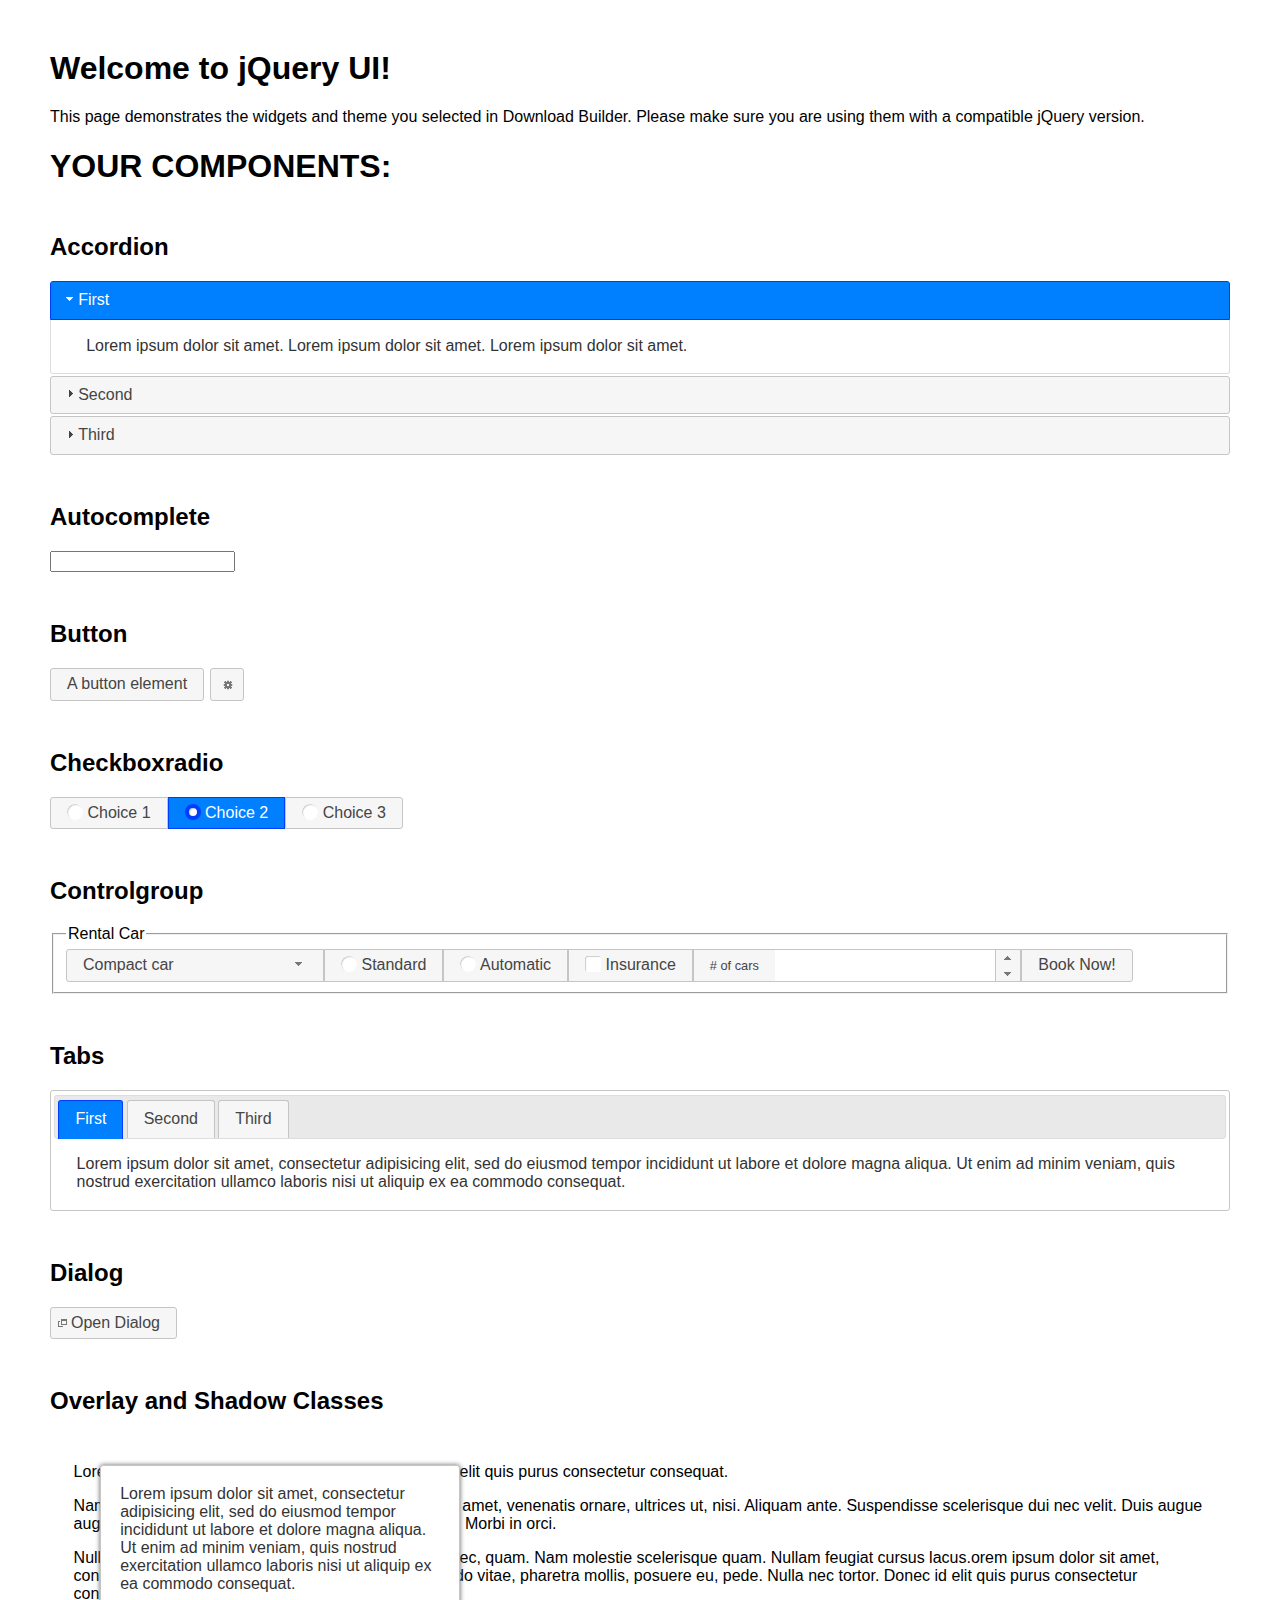
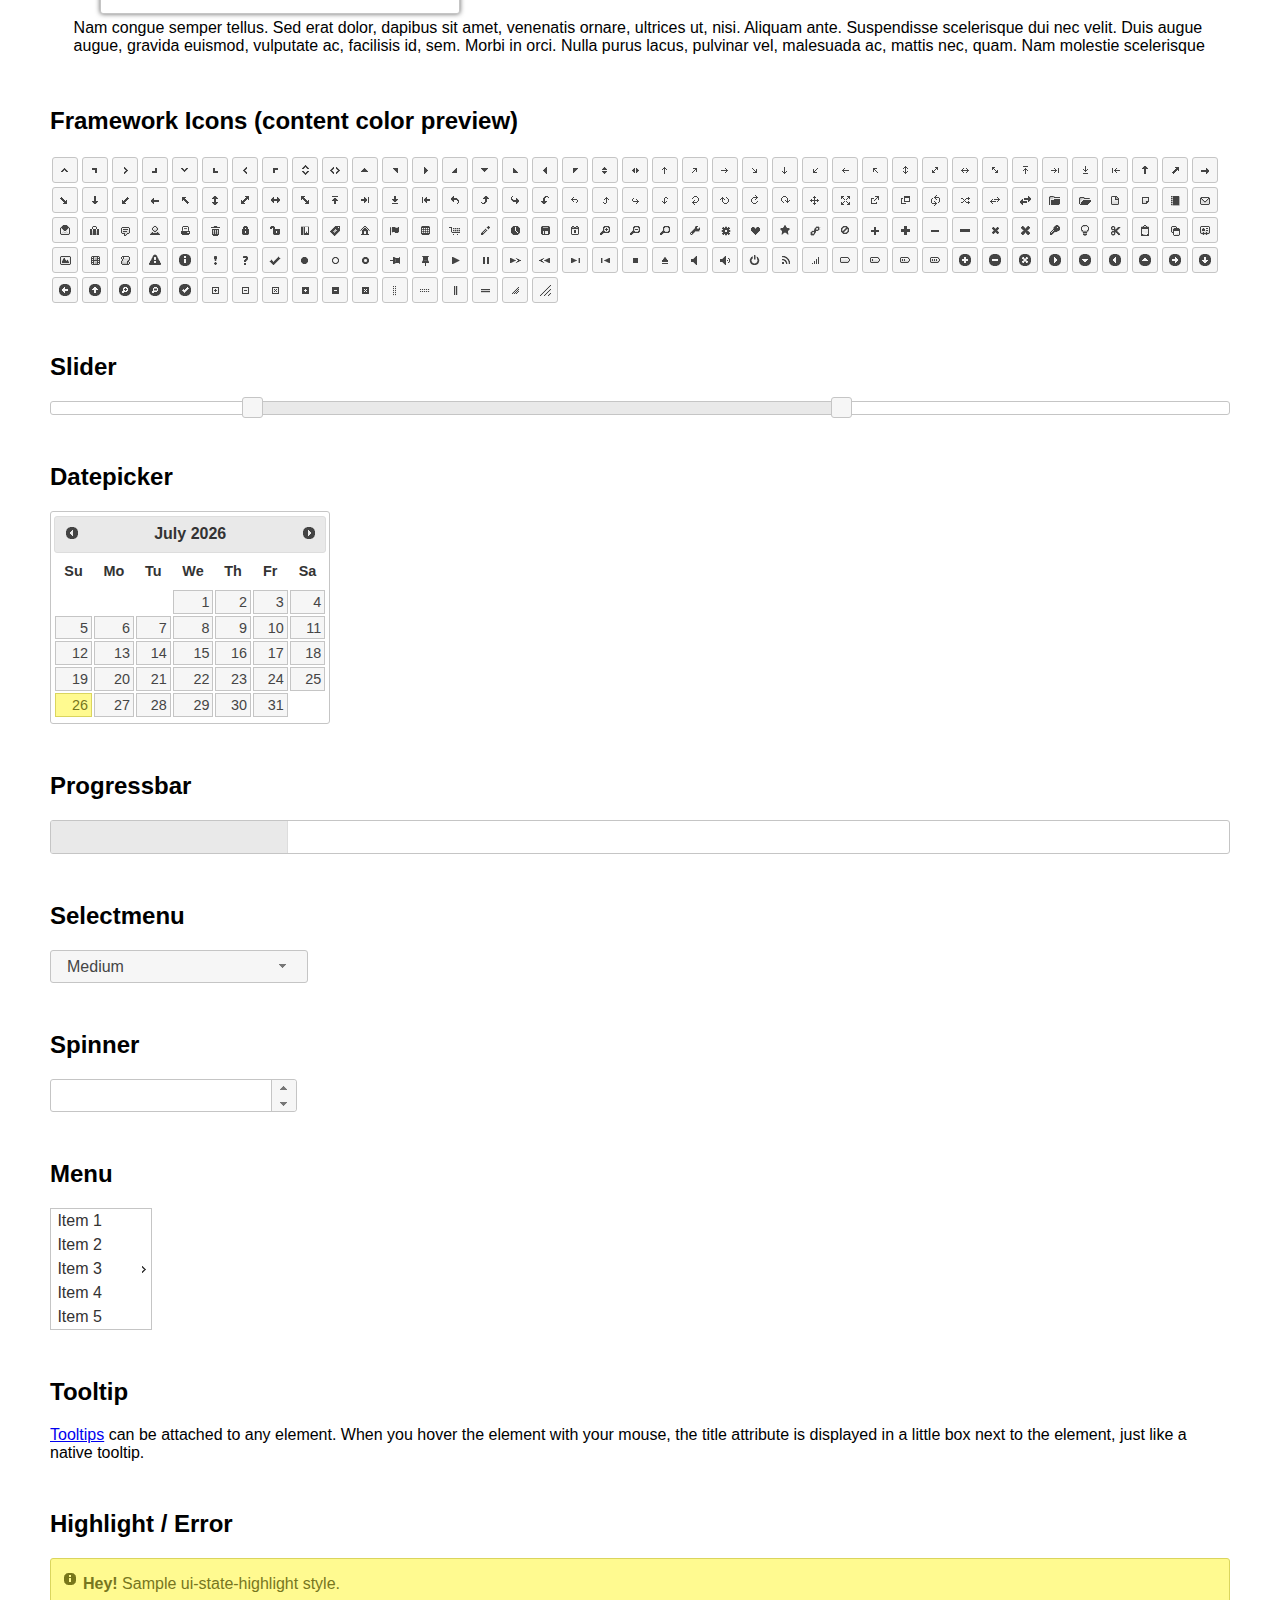
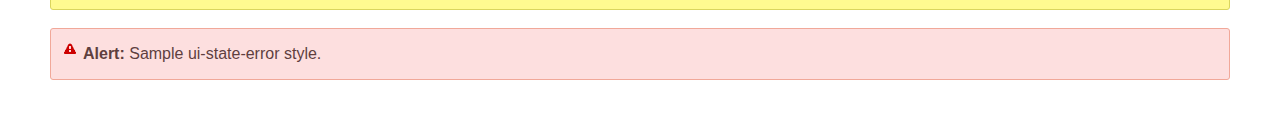
<file: project/app/static/jquery-ui-1.12.1/index.html>
<!doctype html>
<html lang="us">
<head>
	<meta charset="utf-8">
	<title>jQuery UI Example Page</title>
	<link href="jquery-ui.css" rel="stylesheet">
	<style>
	body{
		font-family: "Trebuchet MS", sans-serif;
		margin: 50px;
	}
	.demoHeaders {
		margin-top: 2em;
	}
	#dialog-link {
		padding: .4em 1em .4em 20px;
		text-decoration: none;
		position: relative;
	}
	#dialog-link span.ui-icon {
		margin: 0 5px 0 0;
		position: absolute;
		left: .2em;
		top: 50%;
		margin-top: -8px;
	}
	#icons {
		margin: 0;
		padding: 0;
	}
	#icons li {
		margin: 2px;
		position: relative;
		padding: 4px 0;
		cursor: pointer;
		float: left;
		list-style: none;
	}
	#icons span.ui-icon {
		float: left;
		margin: 0 4px;
	}
	.fakewindowcontain .ui-widget-overlay {
		position: absolute;
	}
	select {
		width: 200px;
	}
	</style>
</head>
<body>

<h1>Welcome to jQuery UI!</h1>

<div class="ui-widget">
	<p>This page demonstrates the widgets and theme you selected in Download Builder. Please make sure you are using them with a compatible jQuery version.</p>
</div>

<h1>YOUR COMPONENTS:</h1>


<!-- Accordion -->
<h2 class="demoHeaders">Accordion</h2>
<div id="accordion">
	<h3>First</h3>
	<div>Lorem ipsum dolor sit amet. Lorem ipsum dolor sit amet. Lorem ipsum dolor sit amet.</div>
	<h3>Second</h3>
	<div>Phasellus mattis tincidunt nibh.</div>
	<h3>Third</h3>
	<div>Nam dui erat, auctor a, dignissim quis.</div>
</div>



<!-- Autocomplete -->
<h2 class="demoHeaders">Autocomplete</h2>
<div>
	<input id="autocomplete" title="type &quot;a&quot;">
</div>



<!-- Button -->
<h2 class="demoHeaders">Button</h2>
<button id="button">A button element</button>
<button id="button-icon">An icon-only button</button>



<!-- Checkboxradio -->
<h2 class="demoHeaders">Checkboxradio</h2>
<form style="margin-top: 1em;">
	<div id="radioset">
		<input type="radio" id="radio1" name="radio"><label for="radio1">Choice 1</label>
		<input type="radio" id="radio2" name="radio" checked="checked"><label for="radio2">Choice 2</label>
		<input type="radio" id="radio3" name="radio"><label for="radio3">Choice 3</label>
	</div>
</form>



<!-- Controlgroup -->
<h2 class="demoHeaders">Controlgroup</h2>
<fieldset>
	<legend>Rental Car</legend>
	<div id="controlgroup">
		<select id="car-type">
			<option>Compact car</option>
			<option>Midsize car</option>
			<option>Full size car</option>
			<option>SUV</option>
			<option>Luxury</option>
			<option>Truck</option>
			<option>Van</option>
		</select>
		<label for="transmission-standard">Standard</label>
		<input type="radio" name="transmission" id="transmission-standard">
		<label for="transmission-automatic">Automatic</label>
		<input type="radio" name="transmission" id="transmission-automatic">
		<label for="insurance">Insurance</label>
		<input type="checkbox" name="insurance" id="insurance">
		<label for="horizontal-spinner" class="ui-controlgroup-label"># of cars</label>
		<input id="horizontal-spinner" class="ui-spinner-input">
		<button>Book Now!</button>
	</div>
</fieldset>



<!-- Tabs -->
<h2 class="demoHeaders">Tabs</h2>
<div id="tabs">
	<ul>
		<li><a href="#tabs-1">First</a></li>
		<li><a href="#tabs-2">Second</a></li>
		<li><a href="#tabs-3">Third</a></li>
	</ul>
	<div id="tabs-1">Lorem ipsum dolor sit amet, consectetur adipisicing elit, sed do eiusmod tempor incididunt ut labore et dolore magna aliqua. Ut enim ad minim veniam, quis nostrud exercitation ullamco laboris nisi ut aliquip ex ea commodo consequat.</div>
	<div id="tabs-2">Phasellus mattis tincidunt nibh. Cras orci urna, blandit id, pretium vel, aliquet ornare, felis. Maecenas scelerisque sem non nisl. Fusce sed lorem in enim dictum bibendum.</div>
	<div id="tabs-3">Nam dui erat, auctor a, dignissim quis, sollicitudin eu, felis. Pellentesque nisi urna, interdum eget, sagittis et, consequat vestibulum, lacus. Mauris porttitor ullamcorper augue.</div>
</div>



<h2 class="demoHeaders">Dialog</h2>
<p>
	<button id="dialog-link" class="ui-button ui-corner-all ui-widget">
		<span class="ui-icon ui-icon-newwin"></span>Open Dialog
	</button>
</p>

<h2 class="demoHeaders">Overlay and Shadow Classes</h2>
<div style="position: relative; width: 96%; height: 200px; padding:1% 2%; overflow:hidden;" class="fakewindowcontain">
	<p>Lorem ipsum dolor sit amet,  Nulla nec tortor. Donec id elit quis purus consectetur consequat. </p><p>Nam congue semper tellus. Sed erat dolor, dapibus sit amet, venenatis ornare, ultrices ut, nisi. Aliquam ante. Suspendisse scelerisque dui nec velit. Duis augue augue, gravida euismod, vulputate ac, facilisis id, sem. Morbi in orci. </p><p>Nulla purus lacus, pulvinar vel, malesuada ac, mattis nec, quam. Nam molestie scelerisque quam. Nullam feugiat cursus lacus.orem ipsum dolor sit amet, consectetur adipiscing elit. Donec libero risus, commodo vitae, pharetra mollis, posuere eu, pede. Nulla nec tortor. Donec id elit quis purus consectetur consequat. </p><p>Nam congue semper tellus. Sed erat dolor, dapibus sit amet, venenatis ornare, ultrices ut, nisi. Aliquam ante. Suspendisse scelerisque dui nec velit. Duis augue augue, gravida euismod, vulputate ac, facilisis id, sem. Morbi in orci. Nulla purus lacus, pulvinar vel, malesuada ac, mattis nec, quam. Nam molestie scelerisque quam. </p><p>Nullam feugiat cursus lacus.orem ipsum dolor sit amet, consectetur adipiscing elit. Donec libero risus, commodo vitae, pharetra mollis, posuere eu, pede. Nulla nec tortor. Donec id elit quis purus consectetur consequat. Nam congue semper tellus. Sed erat dolor, dapibus sit amet, venenatis ornare, ultrices ut, nisi. Aliquam ante. </p><p>Suspendisse scelerisque dui nec velit. Duis augue augue, gravida euismod, vulputate ac, facilisis id, sem. Morbi in orci. Nulla purus lacus, pulvinar vel, malesuada ac, mattis nec, quam. Nam molestie scelerisque quam. Nullam feugiat cursus lacus.orem ipsum dolor sit amet, consectetur adipiscing elit. Donec libero risus, commodo vitae, pharetra mollis, posuere eu, pede. Nulla nec tortor. Donec id elit quis purus consectetur consequat. Nam congue semper tellus. Sed erat dolor, dapibus sit amet, venenatis ornare, ultrices ut, nisi. </p>

	<!-- ui-dialog -->
	<div class="ui-widget-overlay ui-front"></div>
	<div style="position: absolute; width: 320px; left: 50px; top: 30px; padding: 1.2em" class="ui-widget ui-front ui-widget-content ui-corner-all ui-widget-shadow">
		Lorem ipsum dolor sit amet, consectetur adipisicing elit, sed do eiusmod tempor incididunt ut labore et dolore magna aliqua. Ut enim ad minim veniam, quis nostrud exercitation ullamco laboris nisi ut aliquip ex ea commodo consequat.
	</div>

</div>

<!-- ui-dialog -->
<div id="dialog" title="Dialog Title">
	<p>Lorem ipsum dolor sit amet, consectetur adipisicing elit, sed do eiusmod tempor incididunt ut labore et dolore magna aliqua. Ut enim ad minim veniam, quis nostrud exercitation ullamco laboris nisi ut aliquip ex ea commodo consequat.</p>
</div>



<h2 class="demoHeaders">Framework Icons (content color preview)</h2>
<ul id="icons" class="ui-widget ui-helper-clearfix">
	<li class="ui-state-default ui-corner-all" title=".ui-icon-caret-1-n"><span class="ui-icon ui-icon-caret-1-n"></span></li>
	<li class="ui-state-default ui-corner-all" title=".ui-icon-caret-1-ne"><span class="ui-icon ui-icon-caret-1-ne"></span></li>
	<li class="ui-state-default ui-corner-all" title=".ui-icon-caret-1-e"><span class="ui-icon ui-icon-caret-1-e"></span></li>
	<li class="ui-state-default ui-corner-all" title=".ui-icon-caret-1-se"><span class="ui-icon ui-icon-caret-1-se"></span></li>
	<li class="ui-state-default ui-corner-all" title=".ui-icon-caret-1-s"><span class="ui-icon ui-icon-caret-1-s"></span></li>
	<li class="ui-state-default ui-corner-all" title=".ui-icon-caret-1-sw"><span class="ui-icon ui-icon-caret-1-sw"></span></li>
	<li class="ui-state-default ui-corner-all" title=".ui-icon-caret-1-w"><span class="ui-icon ui-icon-caret-1-w"></span></li>
	<li class="ui-state-default ui-corner-all" title=".ui-icon-caret-1-nw"><span class="ui-icon ui-icon-caret-1-nw"></span></li>
	<li class="ui-state-default ui-corner-all" title=".ui-icon-caret-2-n-s"><span class="ui-icon ui-icon-caret-2-n-s"></span></li>
	<li class="ui-state-default ui-corner-all" title=".ui-icon-caret-2-e-w"><span class="ui-icon ui-icon-caret-2-e-w"></span></li>
	<li class="ui-state-default ui-corner-all" title=".ui-icon-triangle-1-n"><span class="ui-icon ui-icon-triangle-1-n"></span></li>
	<li class="ui-state-default ui-corner-all" title=".ui-icon-triangle-1-ne"><span class="ui-icon ui-icon-triangle-1-ne"></span></li>
	<li class="ui-state-default ui-corner-all" title=".ui-icon-triangle-1-e"><span class="ui-icon ui-icon-triangle-1-e"></span></li>
	<li class="ui-state-default ui-corner-all" title=".ui-icon-triangle-1-se"><span class="ui-icon ui-icon-triangle-1-se"></span></li>
	<li class="ui-state-default ui-corner-all" title=".ui-icon-triangle-1-s"><span class="ui-icon ui-icon-triangle-1-s"></span></li>
	<li class="ui-state-default ui-corner-all" title=".ui-icon-triangle-1-sw"><span class="ui-icon ui-icon-triangle-1-sw"></span></li>
	<li class="ui-state-default ui-corner-all" title=".ui-icon-triangle-1-w"><span class="ui-icon ui-icon-triangle-1-w"></span></li>
	<li class="ui-state-default ui-corner-all" title=".ui-icon-triangle-1-nw"><span class="ui-icon ui-icon-triangle-1-nw"></span></li>
	<li class="ui-state-default ui-corner-all" title=".ui-icon-triangle-2-n-s"><span class="ui-icon ui-icon-triangle-2-n-s"></span></li>
	<li class="ui-state-default ui-corner-all" title=".ui-icon-triangle-2-e-w"><span class="ui-icon ui-icon-triangle-2-e-w"></span></li>
	<li class="ui-state-default ui-corner-all" title=".ui-icon-arrow-1-n"><span class="ui-icon ui-icon-arrow-1-n"></span></li>
	<li class="ui-state-default ui-corner-all" title=".ui-icon-arrow-1-ne"><span class="ui-icon ui-icon-arrow-1-ne"></span></li>
	<li class="ui-state-default ui-corner-all" title=".ui-icon-arrow-1-e"><span class="ui-icon ui-icon-arrow-1-e"></span></li>
	<li class="ui-state-default ui-corner-all" title=".ui-icon-arrow-1-se"><span class="ui-icon ui-icon-arrow-1-se"></span></li>
	<li class="ui-state-default ui-corner-all" title=".ui-icon-arrow-1-s"><span class="ui-icon ui-icon-arrow-1-s"></span></li>
	<li class="ui-state-default ui-corner-all" title=".ui-icon-arrow-1-sw"><span class="ui-icon ui-icon-arrow-1-sw"></span></li>
	<li class="ui-state-default ui-corner-all" title=".ui-icon-arrow-1-w"><span class="ui-icon ui-icon-arrow-1-w"></span></li>
	<li class="ui-state-default ui-corner-all" title=".ui-icon-arrow-1-nw"><span class="ui-icon ui-icon-arrow-1-nw"></span></li>
	<li class="ui-state-default ui-corner-all" title=".ui-icon-arrow-2-n-s"><span class="ui-icon ui-icon-arrow-2-n-s"></span></li>
	<li class="ui-state-default ui-corner-all" title=".ui-icon-arrow-2-ne-sw"><span class="ui-icon ui-icon-arrow-2-ne-sw"></span></li>
	<li class="ui-state-default ui-corner-all" title=".ui-icon-arrow-2-e-w"><span class="ui-icon ui-icon-arrow-2-e-w"></span></li>
	<li class="ui-state-default ui-corner-all" title=".ui-icon-arrow-2-se-nw"><span class="ui-icon ui-icon-arrow-2-se-nw"></span></li>
	<li class="ui-state-default ui-corner-all" title=".ui-icon-arrowstop-1-n"><span class="ui-icon ui-icon-arrowstop-1-n"></span></li>
	<li class="ui-state-default ui-corner-all" title=".ui-icon-arrowstop-1-e"><span class="ui-icon ui-icon-arrowstop-1-e"></span></li>
	<li class="ui-state-default ui-corner-all" title=".ui-icon-arrowstop-1-s"><span class="ui-icon ui-icon-arrowstop-1-s"></span></li>
	<li class="ui-state-default ui-corner-all" title=".ui-icon-arrowstop-1-w"><span class="ui-icon ui-icon-arrowstop-1-w"></span></li>
	<li class="ui-state-default ui-corner-all" title=".ui-icon-arrowthick-1-n"><span class="ui-icon ui-icon-arrowthick-1-n"></span></li>
	<li class="ui-state-default ui-corner-all" title=".ui-icon-arrowthick-1-ne"><span class="ui-icon ui-icon-arrowthick-1-ne"></span></li>
	<li class="ui-state-default ui-corner-all" title=".ui-icon-arrowthick-1-e"><span class="ui-icon ui-icon-arrowthick-1-e"></span></li>
	<li class="ui-state-default ui-corner-all" title=".ui-icon-arrowthick-1-se"><span class="ui-icon ui-icon-arrowthick-1-se"></span></li>
	<li class="ui-state-default ui-corner-all" title=".ui-icon-arrowthick-1-s"><span class="ui-icon ui-icon-arrowthick-1-s"></span></li>
	<li class="ui-state-default ui-corner-all" title=".ui-icon-arrowthick-1-sw"><span class="ui-icon ui-icon-arrowthick-1-sw"></span></li>
	<li class="ui-state-default ui-corner-all" title=".ui-icon-arrowthick-1-w"><span class="ui-icon ui-icon-arrowthick-1-w"></span></li>
	<li class="ui-state-default ui-corner-all" title=".ui-icon-arrowthick-1-nw"><span class="ui-icon ui-icon-arrowthick-1-nw"></span></li>
	<li class="ui-state-default ui-corner-all" title=".ui-icon-arrowthick-2-n-s"><span class="ui-icon ui-icon-arrowthick-2-n-s"></span></li>
	<li class="ui-state-default ui-corner-all" title=".ui-icon-arrowthick-2-ne-sw"><span class="ui-icon ui-icon-arrowthick-2-ne-sw"></span></li>
	<li class="ui-state-default ui-corner-all" title=".ui-icon-arrowthick-2-e-w"><span class="ui-icon ui-icon-arrowthick-2-e-w"></span></li>
	<li class="ui-state-default ui-corner-all" title=".ui-icon-arrowthick-2-se-nw"><span class="ui-icon ui-icon-arrowthick-2-se-nw"></span></li>
	<li class="ui-state-default ui-corner-all" title=".ui-icon-arrowthickstop-1-n"><span class="ui-icon ui-icon-arrowthickstop-1-n"></span></li>
	<li class="ui-state-default ui-corner-all" title=".ui-icon-arrowthickstop-1-e"><span class="ui-icon ui-icon-arrowthickstop-1-e"></span></li>
	<li class="ui-state-default ui-corner-all" title=".ui-icon-arrowthickstop-1-s"><span class="ui-icon ui-icon-arrowthickstop-1-s"></span></li>
	<li class="ui-state-default ui-corner-all" title=".ui-icon-arrowthickstop-1-w"><span class="ui-icon ui-icon-arrowthickstop-1-w"></span></li>
	<li class="ui-state-default ui-corner-all" title=".ui-icon-arrowreturnthick-1-w"><span class="ui-icon ui-icon-arrowreturnthick-1-w"></span></li>
	<li class="ui-state-default ui-corner-all" title=".ui-icon-arrowreturnthick-1-n"><span class="ui-icon ui-icon-arrowreturnthick-1-n"></span></li>
	<li class="ui-state-default ui-corner-all" title=".ui-icon-arrowreturnthick-1-e"><span class="ui-icon ui-icon-arrowreturnthick-1-e"></span></li>
	<li class="ui-state-default ui-corner-all" title=".ui-icon-arrowreturnthick-1-s"><span class="ui-icon ui-icon-arrowreturnthick-1-s"></span></li>
	<li class="ui-state-default ui-corner-all" title=".ui-icon-arrowreturn-1-w"><span class="ui-icon ui-icon-arrowreturn-1-w"></span></li>
	<li class="ui-state-default ui-corner-all" title=".ui-icon-arrowreturn-1-n"><span class="ui-icon ui-icon-arrowreturn-1-n"></span></li>
	<li class="ui-state-default ui-corner-all" title=".ui-icon-arrowreturn-1-e"><span class="ui-icon ui-icon-arrowreturn-1-e"></span></li>
	<li class="ui-state-default ui-corner-all" title=".ui-icon-arrowreturn-1-s"><span class="ui-icon ui-icon-arrowreturn-1-s"></span></li>
	<li class="ui-state-default ui-corner-all" title=".ui-icon-arrowrefresh-1-w"><span class="ui-icon ui-icon-arrowrefresh-1-w"></span></li>
	<li class="ui-state-default ui-corner-all" title=".ui-icon-arrowrefresh-1-n"><span class="ui-icon ui-icon-arrowrefresh-1-n"></span></li>
	<li class="ui-state-default ui-corner-all" title=".ui-icon-arrowrefresh-1-e"><span class="ui-icon ui-icon-arrowrefresh-1-e"></span></li>
	<li class="ui-state-default ui-corner-all" title=".ui-icon-arrowrefresh-1-s"><span class="ui-icon ui-icon-arrowrefresh-1-s"></span></li>
	<li class="ui-state-default ui-corner-all" title=".ui-icon-arrow-4"><span class="ui-icon ui-icon-arrow-4"></span></li>
	<li class="ui-state-default ui-corner-all" title=".ui-icon-arrow-4-diag"><span class="ui-icon ui-icon-arrow-4-diag"></span></li>
	<li class="ui-state-default ui-corner-all" title=".ui-icon-extlink"><span class="ui-icon ui-icon-extlink"></span></li>
	<li class="ui-state-default ui-corner-all" title=".ui-icon-newwin"><span class="ui-icon ui-icon-newwin"></span></li>
	<li class="ui-state-default ui-corner-all" title=".ui-icon-refresh"><span class="ui-icon ui-icon-refresh"></span></li>
	<li class="ui-state-default ui-corner-all" title=".ui-icon-shuffle"><span class="ui-icon ui-icon-shuffle"></span></li>
	<li class="ui-state-default ui-corner-all" title=".ui-icon-transfer-e-w"><span class="ui-icon ui-icon-transfer-e-w"></span></li>
	<li class="ui-state-default ui-corner-all" title=".ui-icon-transferthick-e-w"><span class="ui-icon ui-icon-transferthick-e-w"></span></li>
	<li class="ui-state-default ui-corner-all" title=".ui-icon-folder-collapsed"><span class="ui-icon ui-icon-folder-collapsed"></span></li>
	<li class="ui-state-default ui-corner-all" title=".ui-icon-folder-open"><span class="ui-icon ui-icon-folder-open"></span></li>
	<li class="ui-state-default ui-corner-all" title=".ui-icon-document"><span class="ui-icon ui-icon-document"></span></li>
	<li class="ui-state-default ui-corner-all" title=".ui-icon-document-b"><span class="ui-icon ui-icon-document-b"></span></li>
	<li class="ui-state-default ui-corner-all" title=".ui-icon-note"><span class="ui-icon ui-icon-note"></span></li>
	<li class="ui-state-default ui-corner-all" title=".ui-icon-mail-closed"><span class="ui-icon ui-icon-mail-closed"></span></li>
	<li class="ui-state-default ui-corner-all" title=".ui-icon-mail-open"><span class="ui-icon ui-icon-mail-open"></span></li>
	<li class="ui-state-default ui-corner-all" title=".ui-icon-suitcase"><span class="ui-icon ui-icon-suitcase"></span></li>
	<li class="ui-state-default ui-corner-all" title=".ui-icon-comment"><span class="ui-icon ui-icon-comment"></span></li>
	<li class="ui-state-default ui-corner-all" title=".ui-icon-person"><span class="ui-icon ui-icon-person"></span></li>
	<li class="ui-state-default ui-corner-all" title=".ui-icon-print"><span class="ui-icon ui-icon-print"></span></li>
	<li class="ui-state-default ui-corner-all" title=".ui-icon-trash"><span class="ui-icon ui-icon-trash"></span></li>
	<li class="ui-state-default ui-corner-all" title=".ui-icon-locked"><span class="ui-icon ui-icon-locked"></span></li>
	<li class="ui-state-default ui-corner-all" title=".ui-icon-unlocked"><span class="ui-icon ui-icon-unlocked"></span></li>
	<li class="ui-state-default ui-corner-all" title=".ui-icon-bookmark"><span class="ui-icon ui-icon-bookmark"></span></li>
	<li class="ui-state-default ui-corner-all" title=".ui-icon-tag"><span class="ui-icon ui-icon-tag"></span></li>
	<li class="ui-state-default ui-corner-all" title=".ui-icon-home"><span class="ui-icon ui-icon-home"></span></li>
	<li class="ui-state-default ui-corner-all" title=".ui-icon-flag"><span class="ui-icon ui-icon-flag"></span></li>
	<li class="ui-state-default ui-corner-all" title=".ui-icon-calculator"><span class="ui-icon ui-icon-calculator"></span></li>
	<li class="ui-state-default ui-corner-all" title=".ui-icon-cart"><span class="ui-icon ui-icon-cart"></span></li>
	<li class="ui-state-default ui-corner-all" title=".ui-icon-pencil"><span class="ui-icon ui-icon-pencil"></span></li>
	<li class="ui-state-default ui-corner-all" title=".ui-icon-clock"><span class="ui-icon ui-icon-clock"></span></li>
	<li class="ui-state-default ui-corner-all" title=".ui-icon-disk"><span class="ui-icon ui-icon-disk"></span></li>
	<li class="ui-state-default ui-corner-all" title=".ui-icon-calendar"><span class="ui-icon ui-icon-calendar"></span></li>
	<li class="ui-state-default ui-corner-all" title=".ui-icon-zoomin"><span class="ui-icon ui-icon-zoomin"></span></li>
	<li class="ui-state-default ui-corner-all" title=".ui-icon-zoomout"><span class="ui-icon ui-icon-zoomout"></span></li>
	<li class="ui-state-default ui-corner-all" title=".ui-icon-search"><span class="ui-icon ui-icon-search"></span></li>
	<li class="ui-state-default ui-corner-all" title=".ui-icon-wrench"><span class="ui-icon ui-icon-wrench"></span></li>
	<li class="ui-state-default ui-corner-all" title=".ui-icon-gear"><span class="ui-icon ui-icon-gear"></span></li>
	<li class="ui-state-default ui-corner-all" title=".ui-icon-heart"><span class="ui-icon ui-icon-heart"></span></li>
	<li class="ui-state-default ui-corner-all" title=".ui-icon-star"><span class="ui-icon ui-icon-star"></span></li>
	<li class="ui-state-default ui-corner-all" title=".ui-icon-link"><span class="ui-icon ui-icon-link"></span></li>
	<li class="ui-state-default ui-corner-all" title=".ui-icon-cancel"><span class="ui-icon ui-icon-cancel"></span></li>
	<li class="ui-state-default ui-corner-all" title=".ui-icon-plus"><span class="ui-icon ui-icon-plus"></span></li>
	<li class="ui-state-default ui-corner-all" title=".ui-icon-plusthick"><span class="ui-icon ui-icon-plusthick"></span></li>
	<li class="ui-state-default ui-corner-all" title=".ui-icon-minus"><span class="ui-icon ui-icon-minus"></span></li>
	<li class="ui-state-default ui-corner-all" title=".ui-icon-minusthick"><span class="ui-icon ui-icon-minusthick"></span></li>
	<li class="ui-state-default ui-corner-all" title=".ui-icon-close"><span class="ui-icon ui-icon-close"></span></li>
	<li class="ui-state-default ui-corner-all" title=".ui-icon-closethick"><span class="ui-icon ui-icon-closethick"></span></li>
	<li class="ui-state-default ui-corner-all" title=".ui-icon-key"><span class="ui-icon ui-icon-key"></span></li>
	<li class="ui-state-default ui-corner-all" title=".ui-icon-lightbulb"><span class="ui-icon ui-icon-lightbulb"></span></li>
	<li class="ui-state-default ui-corner-all" title=".ui-icon-scissors"><span class="ui-icon ui-icon-scissors"></span></li>
	<li class="ui-state-default ui-corner-all" title=".ui-icon-clipboard"><span class="ui-icon ui-icon-clipboard"></span></li>
	<li class="ui-state-default ui-corner-all" title=".ui-icon-copy"><span class="ui-icon ui-icon-copy"></span></li>
	<li class="ui-state-default ui-corner-all" title=".ui-icon-contact"><span class="ui-icon ui-icon-contact"></span></li>
	<li class="ui-state-default ui-corner-all" title=".ui-icon-image"><span class="ui-icon ui-icon-image"></span></li>
	<li class="ui-state-default ui-corner-all" title=".ui-icon-video"><span class="ui-icon ui-icon-video"></span></li>
	<li class="ui-state-default ui-corner-all" title=".ui-icon-script"><span class="ui-icon ui-icon-script"></span></li>
	<li class="ui-state-default ui-corner-all" title=".ui-icon-alert"><span class="ui-icon ui-icon-alert"></span></li>
	<li class="ui-state-default ui-corner-all" title=".ui-icon-info"><span class="ui-icon ui-icon-info"></span></li>
	<li class="ui-state-default ui-corner-all" title=".ui-icon-notice"><span class="ui-icon ui-icon-notice"></span></li>
	<li class="ui-state-default ui-corner-all" title=".ui-icon-help"><span class="ui-icon ui-icon-help"></span></li>
	<li class="ui-state-default ui-corner-all" title=".ui-icon-check"><span class="ui-icon ui-icon-check"></span></li>
	<li class="ui-state-default ui-corner-all" title=".ui-icon-bullet"><span class="ui-icon ui-icon-bullet"></span></li>
	<li class="ui-state-default ui-corner-all" title=".ui-icon-radio-off"><span class="ui-icon ui-icon-radio-off"></span></li>
	<li class="ui-state-default ui-corner-all" title=".ui-icon-radio-on"><span class="ui-icon ui-icon-radio-on"></span></li>
	<li class="ui-state-default ui-corner-all" title=".ui-icon-pin-w"><span class="ui-icon ui-icon-pin-w"></span></li>
	<li class="ui-state-default ui-corner-all" title=".ui-icon-pin-s"><span class="ui-icon ui-icon-pin-s"></span></li>
	<li class="ui-state-default ui-corner-all" title=".ui-icon-play"><span class="ui-icon ui-icon-play"></span></li>
	<li class="ui-state-default ui-corner-all" title=".ui-icon-pause"><span class="ui-icon ui-icon-pause"></span></li>
	<li class="ui-state-default ui-corner-all" title=".ui-icon-seek-next"><span class="ui-icon ui-icon-seek-next"></span></li>
	<li class="ui-state-default ui-corner-all" title=".ui-icon-seek-prev"><span class="ui-icon ui-icon-seek-prev"></span></li>
	<li class="ui-state-default ui-corner-all" title=".ui-icon-seek-end"><span class="ui-icon ui-icon-seek-end"></span></li>
	<li class="ui-state-default ui-corner-all" title=".ui-icon-seek-first"><span class="ui-icon ui-icon-seek-first"></span></li>
	<li class="ui-state-default ui-corner-all" title=".ui-icon-stop"><span class="ui-icon ui-icon-stop"></span></li>
	<li class="ui-state-default ui-corner-all" title=".ui-icon-eject"><span class="ui-icon ui-icon-eject"></span></li>
	<li class="ui-state-default ui-corner-all" title=".ui-icon-volume-off"><span class="ui-icon ui-icon-volume-off"></span></li>
	<li class="ui-state-default ui-corner-all" title=".ui-icon-volume-on"><span class="ui-icon ui-icon-volume-on"></span></li>
	<li class="ui-state-default ui-corner-all" title=".ui-icon-power"><span class="ui-icon ui-icon-power"></span></li>
	<li class="ui-state-default ui-corner-all" title=".ui-icon-signal-diag"><span class="ui-icon ui-icon-signal-diag"></span></li>
	<li class="ui-state-default ui-corner-all" title=".ui-icon-signal"><span class="ui-icon ui-icon-signal"></span></li>
	<li class="ui-state-default ui-corner-all" title=".ui-icon-battery-0"><span class="ui-icon ui-icon-battery-0"></span></li>
	<li class="ui-state-default ui-corner-all" title=".ui-icon-battery-1"><span class="ui-icon ui-icon-battery-1"></span></li>
	<li class="ui-state-default ui-corner-all" title=".ui-icon-battery-2"><span class="ui-icon ui-icon-battery-2"></span></li>
	<li class="ui-state-default ui-corner-all" title=".ui-icon-battery-3"><span class="ui-icon ui-icon-battery-3"></span></li>
	<li class="ui-state-default ui-corner-all" title=".ui-icon-circle-plus"><span class="ui-icon ui-icon-circle-plus"></span></li>
	<li class="ui-state-default ui-corner-all" title=".ui-icon-circle-minus"><span class="ui-icon ui-icon-circle-minus"></span></li>
	<li class="ui-state-default ui-corner-all" title=".ui-icon-circle-close"><span class="ui-icon ui-icon-circle-close"></span></li>
	<li class="ui-state-default ui-corner-all" title=".ui-icon-circle-triangle-e"><span class="ui-icon ui-icon-circle-triangle-e"></span></li>
	<li class="ui-state-default ui-corner-all" title=".ui-icon-circle-triangle-s"><span class="ui-icon ui-icon-circle-triangle-s"></span></li>
	<li class="ui-state-default ui-corner-all" title=".ui-icon-circle-triangle-w"><span class="ui-icon ui-icon-circle-triangle-w"></span></li>
	<li class="ui-state-default ui-corner-all" title=".ui-icon-circle-triangle-n"><span class="ui-icon ui-icon-circle-triangle-n"></span></li>
	<li class="ui-state-default ui-corner-all" title=".ui-icon-circle-arrow-e"><span class="ui-icon ui-icon-circle-arrow-e"></span></li>
	<li class="ui-state-default ui-corner-all" title=".ui-icon-circle-arrow-s"><span class="ui-icon ui-icon-circle-arrow-s"></span></li>
	<li class="ui-state-default ui-corner-all" title=".ui-icon-circle-arrow-w"><span class="ui-icon ui-icon-circle-arrow-w"></span></li>
	<li class="ui-state-default ui-corner-all" title=".ui-icon-circle-arrow-n"><span class="ui-icon ui-icon-circle-arrow-n"></span></li>
	<li class="ui-state-default ui-corner-all" title=".ui-icon-circle-zoomin"><span class="ui-icon ui-icon-circle-zoomin"></span></li>
	<li class="ui-state-default ui-corner-all" title=".ui-icon-circle-zoomout"><span class="ui-icon ui-icon-circle-zoomout"></span></li>
	<li class="ui-state-default ui-corner-all" title=".ui-icon-circle-check"><span class="ui-icon ui-icon-circle-check"></span></li>
	<li class="ui-state-default ui-corner-all" title=".ui-icon-circlesmall-plus"><span class="ui-icon ui-icon-circlesmall-plus"></span></li>
	<li class="ui-state-default ui-corner-all" title=".ui-icon-circlesmall-minus"><span class="ui-icon ui-icon-circlesmall-minus"></span></li>
	<li class="ui-state-default ui-corner-all" title=".ui-icon-circlesmall-close"><span class="ui-icon ui-icon-circlesmall-close"></span></li>
	<li class="ui-state-default ui-corner-all" title=".ui-icon-squaresmall-plus"><span class="ui-icon ui-icon-squaresmall-plus"></span></li>
	<li class="ui-state-default ui-corner-all" title=".ui-icon-squaresmall-minus"><span class="ui-icon ui-icon-squaresmall-minus"></span></li>
	<li class="ui-state-default ui-corner-all" title=".ui-icon-squaresmall-close"><span class="ui-icon ui-icon-squaresmall-close"></span></li>
	<li class="ui-state-default ui-corner-all" title=".ui-icon-grip-dotted-vertical"><span class="ui-icon ui-icon-grip-dotted-vertical"></span></li>
	<li class="ui-state-default ui-corner-all" title=".ui-icon-grip-dotted-horizontal"><span class="ui-icon ui-icon-grip-dotted-horizontal"></span></li>
	<li class="ui-state-default ui-corner-all" title=".ui-icon-grip-solid-vertical"><span class="ui-icon ui-icon-grip-solid-vertical"></span></li>
	<li class="ui-state-default ui-corner-all" title=".ui-icon-grip-solid-horizontal"><span class="ui-icon ui-icon-grip-solid-horizontal"></span></li>
	<li class="ui-state-default ui-corner-all" title=".ui-icon-gripsmall-diagonal-se"><span class="ui-icon ui-icon-gripsmall-diagonal-se"></span></li>
	<li class="ui-state-default ui-corner-all" title=".ui-icon-grip-diagonal-se"><span class="ui-icon ui-icon-grip-diagonal-se"></span></li>
</ul>


<!-- Slider -->
<h2 class="demoHeaders">Slider</h2>
<div id="slider"></div>



<!-- Datepicker -->
<h2 class="demoHeaders">Datepicker</h2>
<div id="datepicker"></div>



<!-- Progressbar -->
<h2 class="demoHeaders">Progressbar</h2>
<div id="progressbar"></div>



<!-- Progressbar -->
<h2 class="demoHeaders">Selectmenu</h2>
<select id="selectmenu">
	<option>Slower</option>
	<option>Slow</option>
	<option selected="selected">Medium</option>
	<option>Fast</option>
	<option>Faster</option>
</select>



<!-- Spinner -->
<h2 class="demoHeaders">Spinner</h2>
<input id="spinner">



<!-- Menu -->
<h2 class="demoHeaders">Menu</h2>
<ul style="width:100px;" id="menu">
	<li><div>Item 1</div></li>
	<li><div>Item 2</div></li>
	<li><div>Item 3</div>
		<ul>
			<li><div>Item 3-1</div></li>
			<li><div>Item 3-2</div></li>
			<li><div>Item 3-3</div></li>
			<li><div>Item 3-4</div></li>
			<li><div>Item 3-5</div></li>
		</ul>
	</li>
	<li><div>Item 4</div></li>
	<li><div>Item 5</div></li>
</ul>



<!-- Tooltip -->
<h2 class="demoHeaders">Tooltip</h2>
<p id="tooltip">
	<a href="#" title="That&apos;s what this widget is">Tooltips</a> can be attached to any element. When you hover
the element with your mouse, the title attribute is displayed in a little box next to the element, just like a native tooltip.
</p>


<!-- Highlight / Error -->
<h2 class="demoHeaders">Highlight / Error</h2>
<div class="ui-widget">
	<div class="ui-state-highlight ui-corner-all" style="margin-top: 20px; padding: 0 .7em;">
		<p><span class="ui-icon ui-icon-info" style="float: left; margin-right: .3em;"></span>
		<strong>Hey!</strong> Sample ui-state-highlight style.</p>
	</div>
</div>
<br>
<div class="ui-widget">
	<div class="ui-state-error ui-corner-all" style="padding: 0 .7em;">
		<p><span class="ui-icon ui-icon-alert" style="float: left; margin-right: .3em;"></span>
		<strong>Alert:</strong> Sample ui-state-error style.</p>
	</div>
</div>

<script src="external/jquery/jquery.js"></script>
<script src="jquery-ui.js"></script>
<script>

$( "#accordion" ).accordion();



var availableTags = [
	"ActionScript",
	"AppleScript",
	"Asp",
	"BASIC",
	"C",
	"C++",
	"Clojure",
	"COBOL",
	"ColdFusion",
	"Erlang",
	"Fortran",
	"Groovy",
	"Haskell",
	"Java",
	"JavaScript",
	"Lisp",
	"Perl",
	"PHP",
	"Python",
	"Ruby",
	"Scala",
	"Scheme"
];
$( "#autocomplete" ).autocomplete({
	source: availableTags
});



$( "#button" ).button();
$( "#button-icon" ).button({
	icon: "ui-icon-gear",
	showLabel: false
});



$( "#radioset" ).buttonset();



$( "#controlgroup" ).controlgroup();



$( "#tabs" ).tabs();



$( "#dialog" ).dialog({
	autoOpen: false,
	width: 400,
	buttons: [
		{
			text: "Ok",
			click: function() {
				$( this ).dialog( "close" );
			}
		},
		{
			text: "Cancel",
			click: function() {
				$( this ).dialog( "close" );
			}
		}
	]
});

// Link to open the dialog
$( "#dialog-link" ).click(function( event ) {
	$( "#dialog" ).dialog( "open" );
	event.preventDefault();
});



$( "#datepicker" ).datepicker({
	inline: true
});



$( "#slider" ).slider({
	range: true,
	values: [ 17, 67 ]
});



$( "#progressbar" ).progressbar({
	value: 20
});



$( "#spinner" ).spinner();



$( "#menu" ).menu();



$( "#tooltip" ).tooltip();



$( "#selectmenu" ).selectmenu();


// Hover states on the static widgets
$( "#dialog-link, #icons li" ).hover(
	function() {
		$( this ).addClass( "ui-state-hover" );
	},
	function() {
		$( this ).removeClass( "ui-state-hover" );
	}
);
</script>
</body>
</html>
</file>
